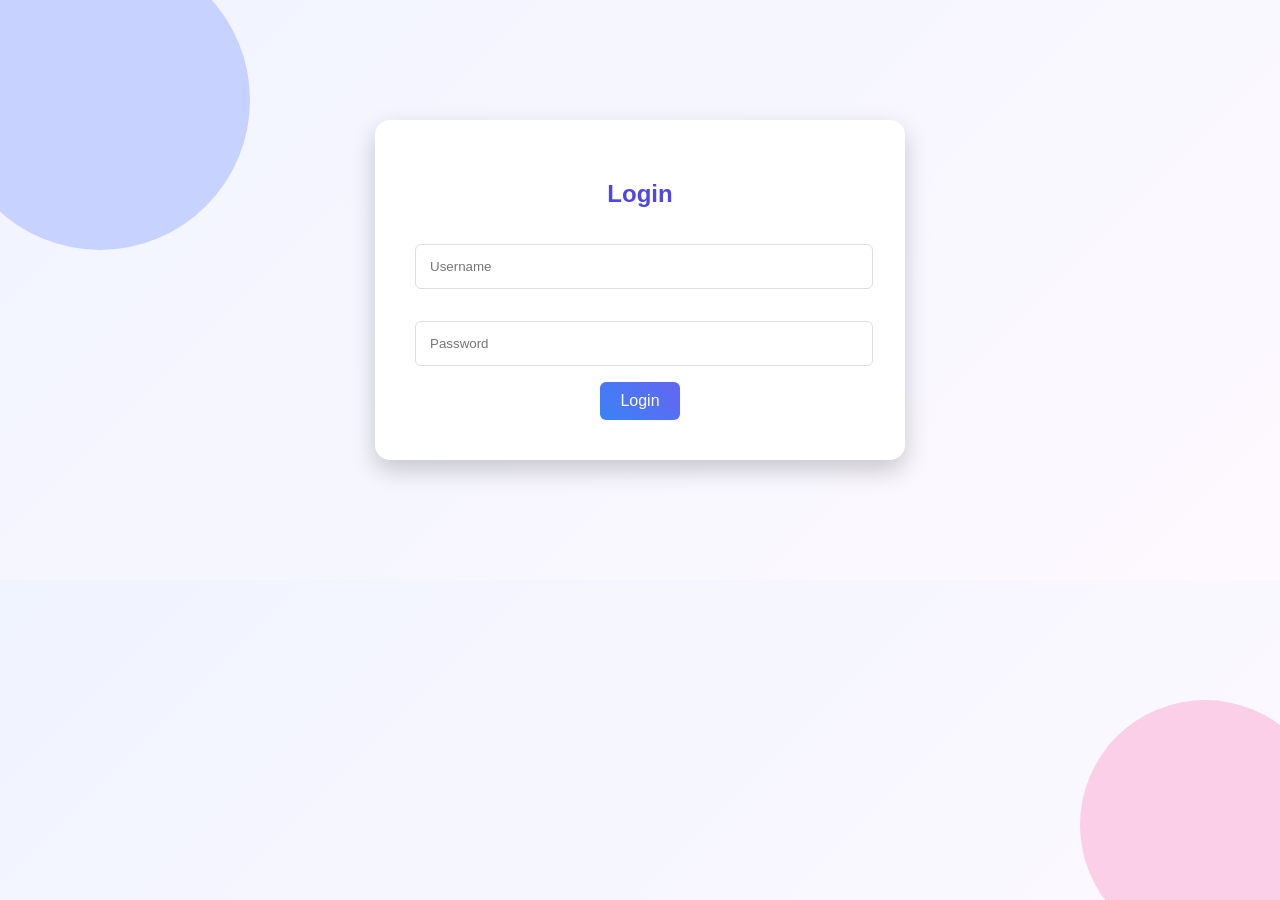
<file: Source-Code/index.html>
<!DOCTYPE html>
<html>
<head>
    <title>Login</title>
    <link rel="stylesheet" href="style.css">
</head>
<body>

    <div class="login-box">
        <h2>Login</h2>
    
        <input type="text" id="username" placeholder="Username">
        <input type="password" id="password" placeholder="Password">
    
        <button onclick="login()">Login</button>
    </div>
    
    <script>
    function login() {
        let user = document.getElementById("username").value;
        let pass = document.getElementById("password").value;
    
        if(user === "student" && pass === "123") {
            window.location.href = "dashboard.html";
        } else {
            alert("Invalid Credentials");
        }
    }
    </script>
    
    </body>
</html>
</file>
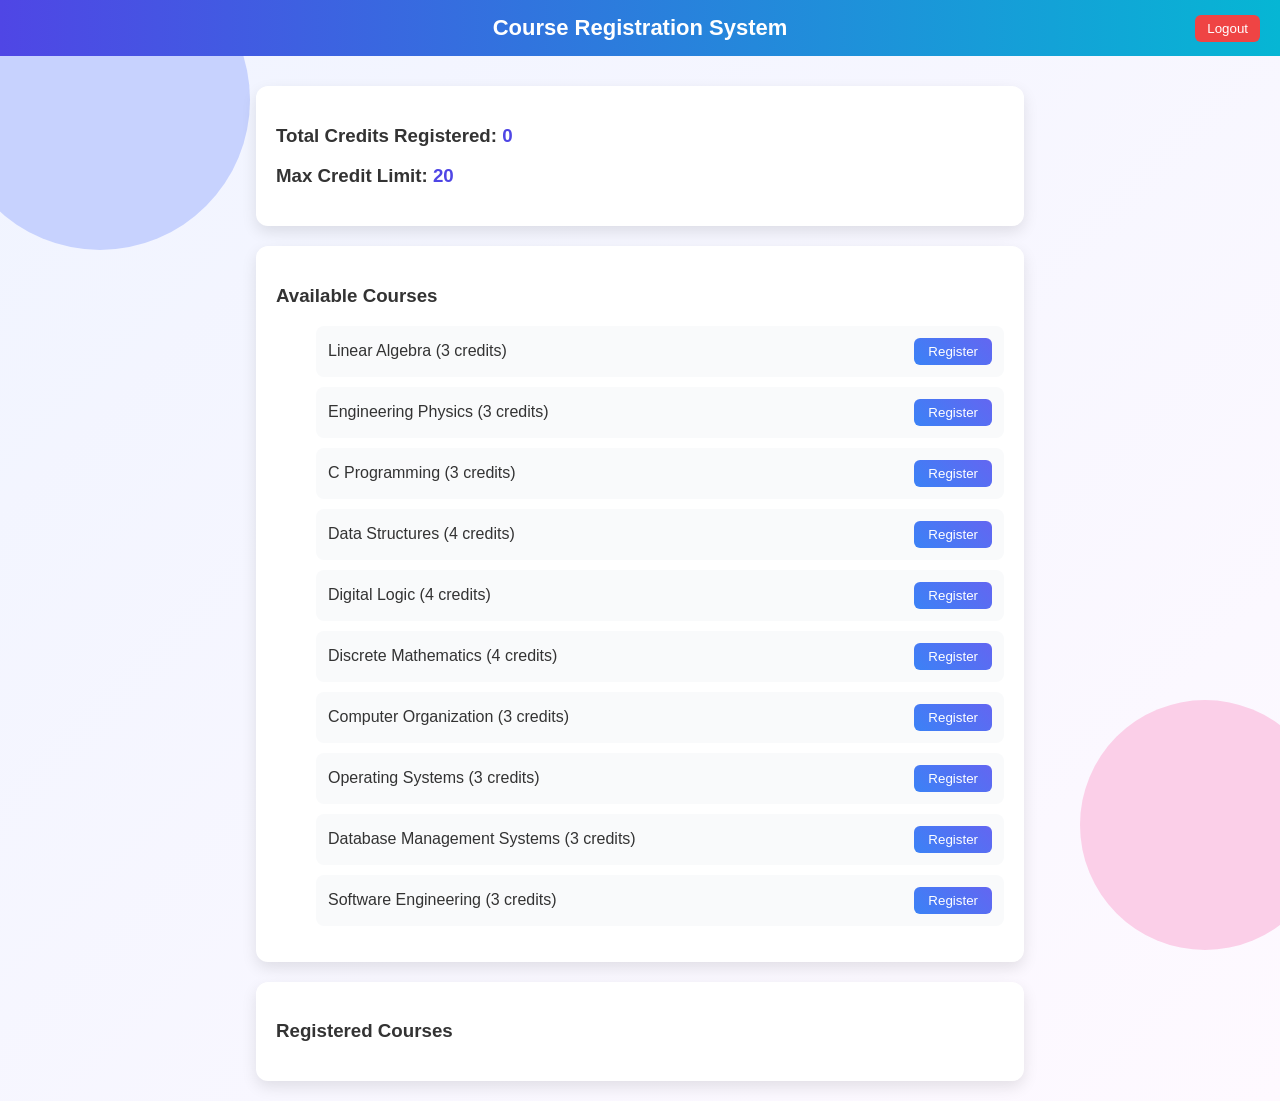
<file: Source-Code/dashboard.html>
<!DOCTYPE html>
<html>
<head>
    <title>Dashboard</title>
    <link rel="stylesheet" href="style.css">
    <body>

        <div class="header">
            Course Registration System
            <button class="logout-btn" onclick="logout()">Logout</button>
        </div>
        
        <div class="container">
        
            <div class="card">
                <h3>Total Credits Registered: <span id="credits">0</span></h3>
                <h3>Max Credit Limit: <span id="maxCredits">0</span></h3>
            </div>
        
            <div class="card">
                <h3>Available Courses</h3>
                <ul id="courseList"></ul>
            </div>
        
            <div class="card">
                <h3>Registered Courses</h3>
                <ul id="registeredList"></ul>
            </div>
        
        </div>
        
        <script src="courses.js"></script>
        
        </body>
 
</html>
</file>
<file: Source-Code/style.css>
body {
    font-family: 'Segoe UI', sans-serif;
    margin: 0;
    padding: 0;
    background: linear-gradient(135deg, #f0f4ff, #fef9ff);
    color: #333;
}

/* Header */
.header {
    background: linear-gradient(90deg, #4f46e5, #06b6d4);
    color: white;
    padding: 15px;
    text-align: center;
    font-size: 22px;
    font-weight: bold;
    position: relative;
}

/* Logout button */
.logout-btn {
    position: absolute;
    right: 20px;
    top: 15px;
    background: #ef4444;
    border-radius: 6px;
    padding: 6px 12px;
}

/* Container */
.container {
    width: 60%;
    margin: auto;
    margin-top: 30px;
}

/* Cards */
.card {
    background: white;
    padding: 20px;
    margin: 20px 0;
    border-radius: 12px;
    box-shadow: 0 6px 15px rgba(0,0,0,0.1);
    transition: 0.3s;
}

.card:hover {
    transform: translateY(-5px);
}

/* List items */
li {
    display: flex;
    justify-content: space-between;
    align-items: center;
    padding: 12px;
    margin: 10px 0;
    border-radius: 8px;
    background: #f9fafb;
}

/* Buttons */
button {
    padding: 6px 14px;
    border: none;
    border-radius: 6px;
    background: linear-gradient(45deg, #3b82f6, #6366f1);
    color: white;
    cursor: pointer;
    transition: 0.3s;
}

button:hover {
    transform: scale(1.05);
    background: linear-gradient(45deg, #2563eb, #4f46e5);
}

/* Drop button */
button[onclick^="drop"] {
    background: linear-gradient(45deg, #ef4444, #f97316);
}

/* Credits highlight */
span {
    font-weight: bold;
    color: #4f46e5;
}

/* LOGIN PAGE */
.login-box {
    width: 90%;
    max-width: 450px;
    padding: 40px;
    margin: 120px auto;
    background: white;
    border-radius: 15px;
    box-shadow: 0 10px 25px rgba(0,0,0,0.2);
    text-align: center;
}

.login-box h2 {
    margin-bottom: 20px;
    color: #4f46e5;
}

.login-box input {
    width: 95%;
    padding: 14px;
    margin: 16px 0;
    border-radius: 6px;
    border: 1px solid #ddd;
}

.login-box button {
    padding: 10px 20px;
    font-size: 16px;
}

/* Background circles (optional cool effect) */
body::before {
    content: "";
    position: fixed;
    width: 300px;
    height: 300px;
    background: #c7d2fe;
    border-radius: 50%;
    top: -50px;
    left: -50px;
    z-index: -1;
}

body::after {
    content: "";
    position: fixed;
    width: 250px;
    height: 250px;
    background: #fbcfe8;
    border-radius: 50%;
    bottom: -50px;
    right: -50px;
    z-index: -1;
}
</file>
